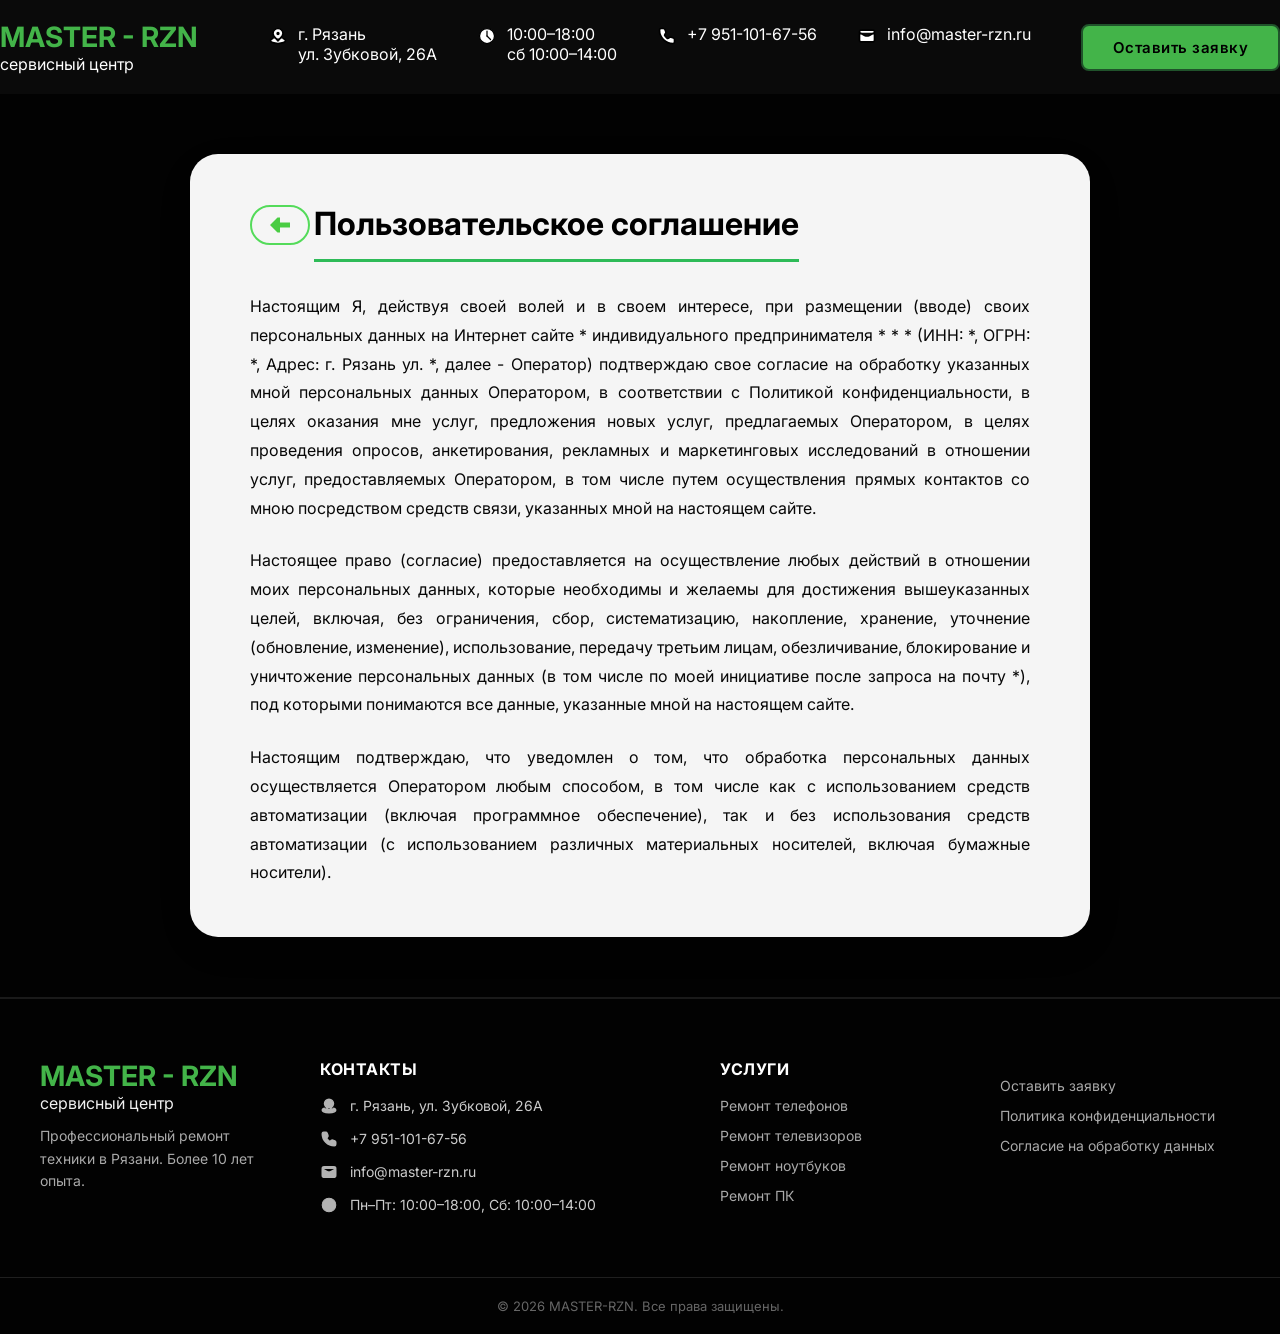
<file: personal-data.html>
<!DOCTYPE html>
<html lang="ru">
<head>
    <meta charset="UTF-8">
    <meta name="viewport" content="width=device-width, initial-scale=1.0">
    <title>MASTER - RZN</title>
    <link rel="stylesheet" href="style.css">
</head>
<body>
<!-- HEADER -->
<header class="header container">
    <div class="logo">
        <div class="logo-title">MASTER - RZN</div>
        <div class="logo-sub">сервисный центр</div>
    </div>

    <div class="header-info">
        <div class="info-item">
            <img src="img/map-pin-alt-svgrepo-com.svg" alt="Адрес" class="info-icon">
            <div>г. Рязань<br>ул. Зубковой, 26А</div>
        </div>
        
        <div class="info-item">
            <img src="img/time-svgrepo-com.svg" alt="Время работы" class="info-icon">
            <div>10:00–18:00<br>сб 10:00–14:00</div>
        </div>
        
        <div class="info-item">
            <img src="img/phone-svgrepo-com.svg" alt="Телефон" class="info-icon">
            <span>+7 951-101-67-56</span>
        </div>
        <div class="info-item">
            <img src="img/mail-alt-3-svgrepo-com.svg" alt="почта" class="info-icon">
            <div>info@master-rzn.ru</div>
        </div>
        <div class="info-item btn-wrapper">
            <a href="#contaForm" class="btn-request">Оставить заявку</a>
        </div>
    </div>
</header>
<section class="personal">
    <div class="container personal-content">
        <a href="index.html" class="back-home-btn" title="На главную">
            <img src="img/arrow-left-svgrepo-com.svg" alt="На главную" class="back-home-icon">
        </a>
        <h1>Пользовательское соглашение</h1>

        <p>
            Настоящим Я, действуя своей волей и в своем интересе, при размещении (вводе) своих персональных данных на Интернет сайте * индивидуального предпринимателя * * * (ИНН: *, ОГРН: *, Адрес: г. Рязань ул. *, далее - Оператор) подтверждаю свое согласие на обработку указанных мной персональных данных Оператором, в соответствии с Политикой конфиденциальности, в целях оказания мне услуг, предложения новых услуг, предлагаемых Оператором, в целях проведения опросов, анкетирования, рекламных и маркетинговых исследований в отношении услуг, предоставляемых Оператором, в том числе путем осуществления прямых контактов со мною посредством средств связи, указанных мной на настоящем сайте.
        </p>

        <p>
            Настоящее право (согласие) предоставляется на осуществление любых действий в отношении моих персональных данных, которые необходимы и желаемы для достижения вышеуказанных целей, включая, без ограничения, сбор, систематизацию, накопление, хранение, уточнение (обновление, изменение), использование, передачу третьим лицам, обезличивание, блокирование и уничтожение персональных данных (в том числе по моей инициативе после запроса на почту *), под которыми понимаются все данные, указанные мной на настоящем сайте.
        </p>

        <p>
            Настоящим подтверждаю, что уведомлен о том, что обработка персональных данных осуществляется Оператором любым способом, в том числе как с использованием средств автоматизации (включая программное обеспечение), так и без использования средств автоматизации (с использованием различных материальных носителей, включая бумажные носители).
        </p>
    </div>
</section>
<footer class="footer">
    <div class="container footer-grid">
        <!-- Логотип -->
        <div class="footer-col">
            <div class="logo">
                <div class="logo-title">MASTER - RZN</div>
                <div class="logo-sub">сервисный центр</div>
            </div>
            <p class="footer-desc">
                Профессиональный ремонт техники в Рязани. Более 10 лет опыта.
            </p>
        </div>

        <!-- Контакты -->
        <div class="footer-col">
            <h4>Контакты</h4>
            <ul class="footer-contacts">
                <li>
                    <img src="img/map-pin-alt-svgrepo-com.svg" alt="Адрес" class="footer-icon">
                    г. Рязань, ул. Зубковой, 26А
                </li>
                <li>
                    <img src="img/phone-svgrepo-com.svg" alt="Телефон" class="footer-icon">
                    <a href="tel:+79511016756">+7 951-101-67-56</a>
                </li>
                <li>
                    <img src="img/mail-alt-3-svgrepo-com.svg" alt="Почта" class="footer-icon">
                    <a href="mailto:info@master-rzn.ru">info@master-rzn.ru</a>
                </li>
                <li>
                    <img src="img/time-svgrepo-com.svg" alt="Время" class="footer-icon">
                    Пн–Пт: 10:00–18:00, Сб: 10:00–14:00
                </li>
            </ul>
        </div>

        <!-- Услуги -->
        <div class="footer-col">
            <h4>Услуги</h4>
            <ul class="footer-links">
                <li><a href="index.html#card">Ремонт телефонов</a></li>
                <li><a href="index.html#card">Ремонт телевизоров</a></li>
                <li><a href="index.html#card">Ремонт ноутбуков</a></li>
                <li><a href="index.html#card">Ремонт ПК</a></li>
            </ul>
        </div>

        <!-- Соцсети  -->
        <div class="footer-col">
            <h4></h4>
            <ul class="footer-links">
                <li><a href="index.html#contaForm">Оставить заявку</a></li>
                <li><a href="/privacy-policy.html" target="_blank">Политика конфиденциальности</a></li>
                <li><a href="/personal-data.html" target="_blank">Согласие на обработку данных</a></li>
            </ul>
        </div>
    </div>

    <!-- Нижняя линия -->
    <div class="footer-bottom">
        <div class="container footer-bottom-inner">
            <span>© 2026 MASTER-RZN. Все права защищены.</span>
        </div>
    </div>
</footer>
<style>
    .personal {
            padding: 60px 20px;
            background: #020202;
        }

        .personal-content {
            max-width: 900px;
            margin: 0 auto;
            background: #f5f5f5;
            padding: 50px 60px;
            border-radius: 28px;
            box-shadow: 0 12px 40px rgba(0, 0, 0, 0.06);
        }

        .personal-content h1 {
            font-size: 32px;
            font-weight: 700;
            color: #000000;
            margin-bottom: 30px;
            padding-bottom: 16px;
            border-bottom: 3px solid #2ebb58;
            display: inline-block;
        }

        .personal-content p {
            font-size: 16px;
            line-height: 1.8;
            color: #070707;
            margin-bottom: 24px;
            text-align: justify;
        }

        .personal-content p:last-of-type {
            margin-bottom: 0;
        }
        @media (max-width: 768px) {
            
            .personal-content {
                padding: 30px 24px;
            }
            .personal-content h1 {
                font-size: 26px;
            }
            .footer-grid {
                grid-template-columns: 1fr;
            }
        }
        .back-home-btn {
    display: inline-flex !important;
    align-items: center !important;
    gap: 8px !important;
    text-decoration: none !important;
    color: #54db5a !important;
    font-size: 16px !important;
    font-weight: 600 !important;
    padding: 8px 18px !important;
    border: 2px solid #54db5a !important;
    border-radius: 30px !important;
    background: transparent !important;
    transition: all 0.3s ease !important;
    margin-bottom: 20px !important;
    cursor: pointer !important;
    width: auto !important;
    height: auto !important;
}

/* Иконка внутри кнопки */
.back-home-icon {
    width: 20px !important;
    height: 20px !important;
    display: block !important;
    transition: transform 0.3s ease !important;
}

/* Текст кнопки */
.back-home-text {
    display: inline !important;
    line-height: 1 !important;
}

/* Эффект при наведении */
.back-home-btn:hover {
    background: #54db5a !important;
    color: #ffffff !important;
    box-shadow: 0 4px 15px rgba(84, 219, 90, 0.3) !important;
    transform: translateY(-2px) !important;
}

.back-home-btn:hover .back-home-icon {
    transform: translateX(-4px) !important;
}

/* Если иконка должна быть слева, можно добавить filter для цвета */
.back-home-icon {
    filter: brightness(0) saturate(100%) invert(67%) sepia(55%) saturate(619%) hue-rotate(66deg) brightness(92%) contrast(86%);
}

.back-home-btn:hover .back-home-icon {
    filter: brightness(0) saturate(100%) invert(100%) sepia(0%) saturate(0%) hue-rotate(0deg) brightness(100%) contrast(100%);
}

/* Эффект при клике */
.back-home-btn:active {
    transform: scale(0.95) !important;
}

/* Для мобильных устройств */
@media (max-width: 768px) {
    .back-home-btn {
        padding: 6px 14px !important;
        font-size: 14px !important;
    }
    
    .back-home-icon {
        width: 16px !important;
        height: 16px !important;
    }
}
</style>
</body>
</html>
</file>
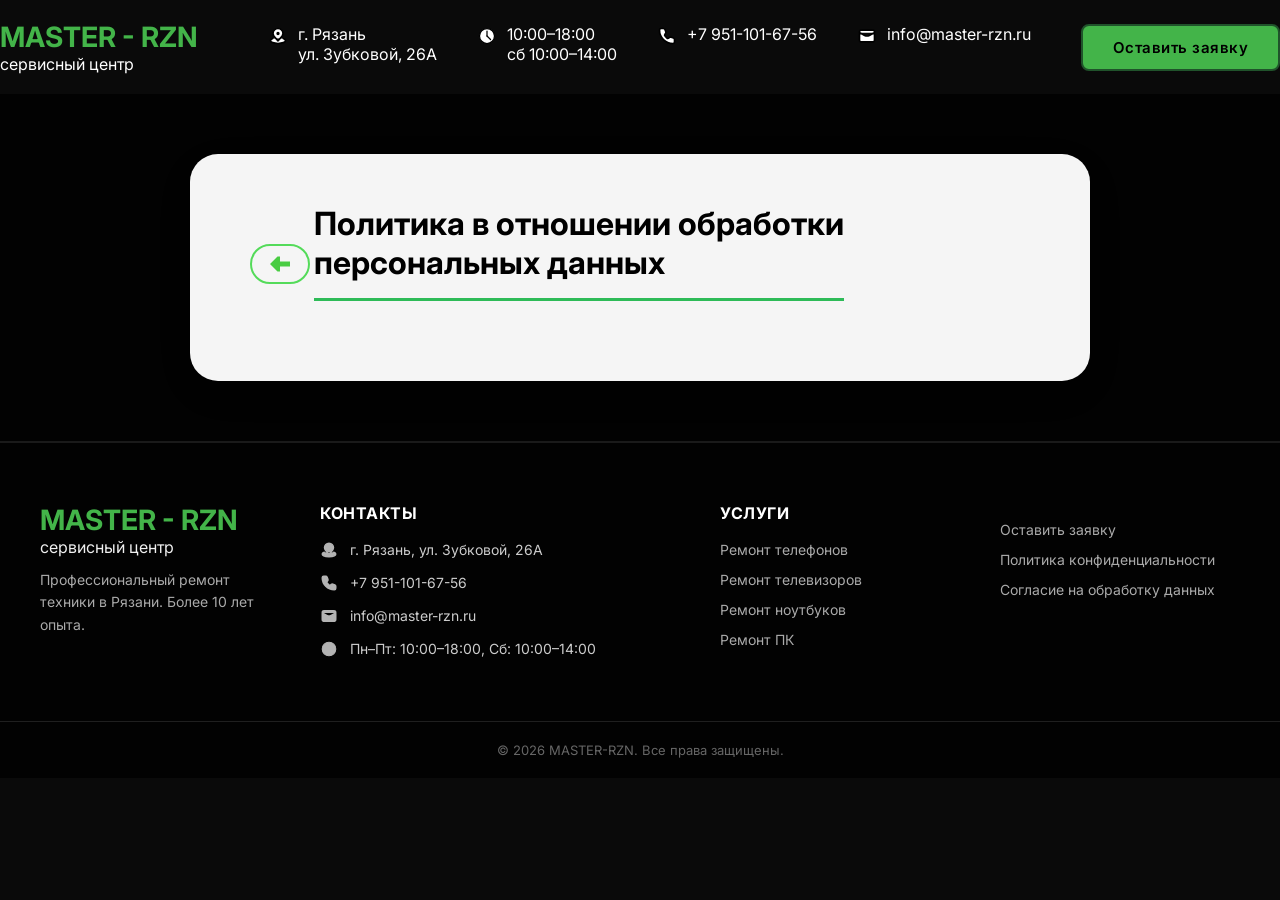
<file: privacy-policy.html>
<!DOCTYPE html>
<html lang="ru">
<head>
    <meta charset="UTF-8">
    <meta name="viewport" content="width=device-width, initial-scale=1.0">
    <title>MASTER - RZN</title>
    <link rel="stylesheet" href="style.css">
</head>
<body>
<!-- HEADER -->
<header class="header container">
    <div class="logo">
        <div class="logo-title">MASTER - RZN</div>
        <div class="logo-sub">сервисный центр</div>
    </div>

    <div class="header-info">
        <div class="info-item">
            <img src="img/map-pin-alt-svgrepo-com.svg" alt="Адрес" class="info-icon">
            <div>г. Рязань<br>ул. Зубковой, 26А</div>
        </div>
        
        <div class="info-item">
            <img src="img/time-svgrepo-com.svg" alt="Время работы" class="info-icon">
            <div>10:00–18:00<br>сб 10:00–14:00</div>
        </div>
        
        <div class="info-item">
            <img src="img/phone-svgrepo-com.svg" alt="Телефон" class="info-icon">
            <span>+7 951-101-67-56</span>
        </div>
        <div class="info-item">
            <img src="img/mail-alt-3-svgrepo-com.svg" alt="почта" class="info-icon">
            <div>info@master-rzn.ru</div>
        </div>
        <div class="info-item btn-wrapper">
            <a href="#contaForm" class="btn-request">Оставить заявку</a>
        </div>
    </div>
</header>
<section class="personal">
    <div class="container personal-content">
        <a href="index.html" class="back-home-btn" title="На главную">
            <img src="img/arrow-left-svgrepo-com.svg" alt="На главную" class="back-home-icon">
        </a>
        <h1>Политика в отношении обработки <br> персональных данных</h1>

    </div>
</section>
<footer class="footer">
    <div class="container footer-grid">
        <!-- Логотип -->
        <div class="footer-col">
            <div class="logo">
                <div class="logo-title">MASTER - RZN</div>
                <div class="logo-sub">сервисный центр</div>
            </div>
            <p class="footer-desc">
                Профессиональный ремонт техники в Рязани. Более 10 лет опыта.
            </p>
        </div>

        <!-- Контакты -->
        <div class="footer-col">
            <h4>Контакты</h4>
            <ul class="footer-contacts">
                <li>
                    <img src="img/map-pin-alt-svgrepo-com.svg" alt="Адрес" class="footer-icon">
                    г. Рязань, ул. Зубковой, 26А
                </li>
                <li>
                    <img src="img/phone-svgrepo-com.svg" alt="Телефон" class="footer-icon">
                    <a href="tel:+79511016756">+7 951-101-67-56</a>
                </li>
                <li>
                    <img src="img/mail-alt-3-svgrepo-com.svg" alt="Почта" class="footer-icon">
                    <a href="mailto:info@master-rzn.ru">info@master-rzn.ru</a>
                </li>
                <li>
                    <img src="img/time-svgrepo-com.svg" alt="Время" class="footer-icon">
                    Пн–Пт: 10:00–18:00, Сб: 10:00–14:00
                </li>
            </ul>
        </div>

        <!-- Услуги -->
        <div class="footer-col">
            <h4>Услуги</h4>
            <ul class="footer-links">
                <li><a href="index.html#card">Ремонт телефонов</a></li>
                <li><a href="index.html#card">Ремонт телевизоров</a></li>
                <li><a href="index.html#card">Ремонт ноутбуков</a></li>
                <li><a href="index.html#card">Ремонт ПК</a></li>
            </ul>
        </div>

        <!-- Соцсети / быстро -->
        <div class="footer-col">
            <h4></h4>
            <ul class="footer-links">
                <li><a href="index.html#contaForm">Оставить заявку</a></li>
                <li><a href="/privacy-policy.html" target="_blank">Политика конфиденциальности</a></li>
                <li><a href="/personal-data.html" target="_blank">Согласие на обработку данных</a></li>
            </ul>
        </div>
    </div>

    <!-- Нижняя линия -->
    <div class="footer-bottom">
        <div class="container footer-bottom-inner">
            <span>© 2026 MASTER-RZN. Все права защищены.</span>
        </div>
    </div>
</footer>
<style>
    .personal {
            padding: 60px 20px;
            background: #020202;
        }

        .personal-content {
            max-width: 900px;
            margin: 0 auto;
            background: #f5f5f5;
            padding: 50px 60px;
            border-radius: 28px;
            box-shadow: 0 12px 40px rgba(0, 0, 0, 0.06);
        }

        .personal-content h1 {
            font-size: 32px;
            font-weight: 700;
            color: #000000;
            margin-bottom: 30px;
            padding-bottom: 16px;
            border-bottom: 3px solid #2ebb58;
            display: inline-block;
        }

        .personal-content p {
            font-size: 16px;
            line-height: 1.8;
            color: #070707;
            margin-bottom: 24px;
            text-align: justify;
        }

        .personal-content p:last-of-type {
            margin-bottom: 0;
        }
        @media (max-width: 768px) {
            
            .personal-content {
                padding: 30px 24px;
            }
            .personal-content h1 {
                font-size: 26px;
            }
            .footer-grid {
                grid-template-columns: 1fr;
            }
        }
        .back-home-btn {
    display: inline-flex !important;
    align-items: center !important;
    gap: 8px !important;
    text-decoration: none !important;
    color: #54db5a !important;
    font-size: 16px !important;
    font-weight: 600 !important;
    padding: 8px 18px !important;
    border: 2px solid #54db5a !important;
    border-radius: 30px !important;
    background: transparent !important;
    transition: all 0.3s ease !important;
    margin-bottom: 20px !important;
    cursor: pointer !important;
    width: auto !important;
    height: auto !important;
}

/* Иконка внутри кнопки */
.back-home-icon {
    width: 20px !important;
    height: 20px !important;
    display: block !important;
    transition: transform 0.3s ease !important;
}

/* Текст кнопки */
.back-home-text {
    display: inline !important;
    line-height: 1 !important;
}

/* Эффект при наведении */
.back-home-btn:hover {
    background: #54db5a !important;
    color: #ffffff !important;
    box-shadow: 0 4px 15px rgba(84, 219, 90, 0.3) !important;
    transform: translateY(-2px) !important;
}

.back-home-btn:hover .back-home-icon {
    transform: translateX(-4px) !important;
}


.back-home-icon {
    filter: brightness(0) saturate(100%) invert(67%) sepia(55%) saturate(619%) hue-rotate(66deg) brightness(92%) contrast(86%);
}

.back-home-btn:hover .back-home-icon {
    filter: brightness(0) saturate(100%) invert(100%) sepia(0%) saturate(0%) hue-rotate(0deg) brightness(100%) contrast(100%);
}


.back-home-btn:active {
    transform: scale(0.95) !important;
}

/* Для мобильных устройств */
@media (max-width: 768px) {
    .back-home-btn {
        padding: 6px 14px !important;
        font-size: 14px !important;
    }
    
    .back-home-icon {
        width: 16px !important;
        height: 16px !important;
    }
}
</style>
</body>
</html>
</file>
<file: style.css>
@import url('https://fonts.googleapis.com/css2?family=Inter:wght@400;500;600;700&display=swap');

/* ========== БАЗОВЫЕ СБРОСЫ ========== */
* {
    margin: 0;
    padding: 0;
    box-sizing: border-box;
    font-family: Inter, sans-serif;
}

html {
    scroll-behavior: smooth;
}

body {
    background: #0a0a0a;
    color: #fff;
    font-family: 'Inter', sans-serif;
}

/* ========== КОНТЕЙНЕР ========== */
.container {
    max-width: 1440px;
    width: 100%;
    margin: 0 auto;
    padding: 0 40px;
}

/* ========== ОБЩИЙ ЗЕЛЕНЫЙ ЦВЕТ ========== */
:root {
    --green: #43b449;
    --green-dark: #2d8a33;
    --green-light: #54db5a;
    --green-shadow: rgba(67, 180, 73, 0.35);
}

/* ========== HEADER ========== */
.header {
    display: flex;
    justify-content: space-between;
    align-items: center;
    padding: 20px 0;
}

.header-info {
    display: flex;
    gap: 40px;
}

.logo-title {
    font-size: 28px;
    font-weight: 700;
    color: var(--green);
}

.info-item {
    display: flex;
    align-items: flex-start;
    gap: 10px;
}

.info-icon {
    flex-shrink: 0;
    width: 20px;
    height: 20px;
    margin-top: 2px;
}

.btn-wrapper {
    display: flex;
    align-items: center;
    margin-left: 10px;
}

/* ========== КНОПКИ ========== */
.btn-request {
    display: inline-block;
    padding: 12px 30px;
    background: var(--green);
    color: #000000;
    font-size: 15px;
    font-weight: 600;
    text-decoration: none;
    border-radius: 8px;
    border: 2px solid #20532b;
    transition: all 0.3s ease;
    white-space: nowrap;
    cursor: pointer;
    text-align: center;
    letter-spacing: 0.5px;
}

.btn-request:hover {
    background: var(--green-dark);
    border-color: #217c25;
    transform: translateY(-2px);
    box-shadow: 0 6px 20px var(--green-shadow);
}

.btn-request:active {
    transform: translateY(0);
    box-shadow: 0 2px 8px rgba(0, 255, 98, 0.2);
}

.btn-submit {
    grid-column: 1 / -1;
    padding: 12px 30px;
    background: var(--green);
    color: rgb(0, 0, 0);
    border: none;
    cursor: pointer;
    font-size: 15px;
    font-weight: 600;
    transition: all 0.3s ease;
    text-align: center;
    letter-spacing: 0.5px;
    border-radius: 8px;
}

.btn-submit:hover {
    background: #00b35a;
    transform: translateY(-2px);
    box-shadow: 0 6px 20px rgba(28, 255, 130, 0.4);
}

.btn-submit:active {
    transform: translateY(0);
    box-shadow: 0 2px 8px rgba(28, 255, 149, 0.2);
}

/* Кнопка "Назад" */
.back-home-btn {
    display: inline-flex;
    align-items: center;
    gap: 10px;
    text-decoration: none;
    color: var(--green);
    font-size: 16px;
    font-weight: 600;
    padding: 10px 20px;
    border: 2px solid var(--green);
    border-radius: 30px;
    background: transparent;
    transition: all 0.3s ease;
    margin-bottom: 25px;
    cursor: pointer;
}

.back-home-btn img {
    width: 20px;
    height: 20px;
    filter: brightness(0) saturate(100%) invert(67%) sepia(55%) saturate(619%) hue-rotate(66deg) brightness(92%) contrast(86%);
    transition: filter 0.3s ease;
}

.back-home-btn:hover {
    background: var(--green);
    color: #fff;
    box-shadow: 0 4px 20px var(--green-shadow);
    transform: translateY(-2px);
}

.back-home-btn:hover img {
    filter: brightness(0) saturate(100%) invert(100%) sepia(0%) saturate(0%) hue-rotate(0deg) brightness(100%) contrast(100%);
}

.back-home-btn:active {
    transform: scale(0.95);
}

/* ========== HERO ========== */
.hero {
    padding: 80px 0;
    background-image: url("img/18.png");
    background-size: cover;
    background-position: center;
    background-repeat: no-repeat;
    min-height: 450px;
    display: flex;
    align-items: center;
    position: relative;
}

/* Градиентное затемнение */
.hero::before {
    content: '';
    position: absolute;
    top: 0;
    left: 0;
    right: 0;
    bottom: 0;
    background: linear-gradient(135deg, rgba(0, 0, 0, 0.7) 0%, rgba(0, 0, 0, 0.3) 100%);
    z-index: 0;
}

.hero-content {
    max-width: 800px;
    position: relative;
    z-index: 1;
}

.hero-text-box {
    background: rgba(20, 20, 20, 0.92);
    backdrop-filter: blur(12px);
    padding: 50px 60px;
    border-radius: 16px;
    box-shadow: 
        0 8px 40px rgba(0, 0, 0, 0.4),
        0 0 60px rgba(67, 180, 73, 0.05);
    display: inline-block;
    border: 1px solid rgba(67, 180, 73, 0.15);
}

.hero-text-box::before {
    content: '';
    position: absolute;
    top: 0;
    left: 50%;
    transform: translateX(-50%);
    width: 60%;
    height: 3px;
    background: linear-gradient(90deg, transparent, var(--green), transparent);
    border-radius: 2px;
}

.hero h1 {
    font-size: 38px;
    font-weight: 700;
    margin-bottom: 24px;
    color: #ffffff;
    line-height: 1.2;
    letter-spacing: -0.5px;
}

.hero h1 .highlight {
    color: var(--green);
}

.hero ul {
    list-style: none;
    padding: 0;
    margin: 20px 0 0;
}

.hero li {
    display: flex;
    align-items: flex-start;
    gap: 14px;
    margin-bottom: 14px;
    font-size: 18px;
    line-height: 1.5;
    color: #e0e0e0;
    padding: 8px 12px;
    border-radius: 8px;
    transition: all 0.3s ease;
}

.hero li:hover {
    background: rgba(67, 180, 73, 0.08);
    transform: translateX(6px);
    color: #ffffff;
}

.hero li::before {
    content: '✦';
    color: var(--green);
    font-size: 18px;
    flex-shrink: 0;
    display: inline-flex;
    align-items: center;
    justify-content: center;
    width: 28px;
    height: 28px;
    background: rgba(67, 180, 73, 0.1);
    border-radius: 50%;
    margin-top: -2px;
    transition: all 0.3s ease;
}

.hero li:hover::before {
    background: var(--green);
    color: #fff;
    transform: scale(1.1) rotate(90deg);
}

.hero li .asterisk {
    color: var(--green);
    font-weight: 700;
    font-size: 20px;
}

.blue::marker {
    color: var(--green);
}

/* ========== SERVICES ========== */
.services {
    padding: 80px 20px;
    position: relative;
    overflow: hidden;
}

/* Декоративный фон */


.services .z {
    text-align: center;
    font-size: 42px;
    margin-bottom: 40px;
    font-weight: 700;
    color: #ffffff;
    position: relative;
    z-index: 1;
}


/* Декоративная линия под заголовком */
.services .z {
    text-align: center;
    font-size: 42px;
    margin-bottom: 40px;
    font-weight: 700;
    color: #ffffff;
    position: relative;
    z-index: 1;
    letter-spacing: -0.5px;
}




.services .z:hover .highlight::after {
    opacity: 0.8;
    height: 4px;
}

/* Декоративные линии по бокам заголовка */
.services .z::before,
.services .z::after {
    content: '';
    display: inline-block;
    width: 40px;
    height: 2px;
    background: var(--green);
    border-radius: 2px;
    opacity: 0.2;
    vertical-align: middle;
    margin: 0 20px;
}

.services .z::before {
    background: linear-gradient(90deg, transparent, var(--green));
}

.services .z::after {
    background: linear-gradient(90deg, var(--green), transparent);
}

/* Центральная декоративная линия под заголовком */
.services .z .line-bottom {
    display: block;
    width: 60px;
    height: 3px;
    background: var(--green);
    margin: 16px auto 0;
    border-radius: 2px;
    opacity: 0.4;
    transition: all 0.3s ease;
}

.services .z:hover .line-bottom {
    width: 80px;
    opacity: 0.7;
}

.services-grid {
    display: grid;
    grid-template-columns: repeat(3, 1fr);
    gap: 30px;
    max-width: 1200px;
    margin: 0 auto;
    position: relative;
    z-index: 1;
}

.service-card {
    background: #141414eb;
    padding: 25px 25px 30px;
    border-radius: 16px;
    border: 1px solid rgba(255, 255, 255, 0.05);
    transition: all 0.4s cubic-bezier(0.175, 0.885, 0.32, 1.275);
    position: relative;
    overflow: hidden;
    display: flex;
    flex-direction: column;
}

/* Декоративная верхняя линия */
.service-card::before {
    content: '';
    position: absolute;
    top: 0;
    left: 0;
    right: 0;
    height: 3px;
    background: linear-gradient(90deg, transparent, var(--green), transparent);
    opacity: 0;
    transition: opacity 0.4s ease;
}

.service-card:hover::before {
    opacity: 1;
}

/* Светящийся эффект при ховере */
.service-card::after {
    content: '';
    position: absolute;
    top: 50%;
    left: 50%;
    width: 0;
    height: 0;
    background: radial-gradient(circle, rgba(67, 180, 73, 0.06) 0%, transparent 60%);
    border-radius: 50%;
    transform: translate(-50%, -50%);
    transition: width 0.6s ease, height 0.6s ease;
    pointer-events: none;
}

.service-card:hover::after {
    width: 400px;
    height: 400px;
}

.service-card:hover {
    transform: translateY(-8px);
    border-color: rgba(67, 180, 73, 0.25);
    box-shadow: 
        0 12px 40px rgba(0, 0, 0, 0.4),
        0 0 30px rgba(67, 180, 73, 0.05);
}

/* Изображение */
.service-card img {
    width: 100%;
    height: 200px;
    object-fit: cover;
    margin-bottom: 18px;
    border-radius: 10px;
    transition: all 0.4s ease;
    position: relative;
    z-index: 1;
}

.service-card:hover img {
    transform: scale(1.02);
    box-shadow: 0 8px 30px rgba(0, 0, 0, 0.3);
}

/* Заголовок карточки */
.service-card h3 {
    font-size: 20px;
    font-weight: 700;
    color: #ffffff;
    margin-bottom: 14px;
    position: relative;
    z-index: 1;
    padding-left: 4px;
}

/* Декоративная линия под заголовком карточки */
.service-card h3::after {
    content: '';
    display: block;
    width: 30px;
    height: 2px;
    background: var(--green);
    margin-top: 8px;
    border-radius: 2px;
    transition: width 0.4s ease;
}

.service-card:hover h3::after {
    width: 50px;
}

/* Список */
.service-card ul {
    list-style: none;
    padding: 0;
    margin: 0 0 20px 0;
    position: relative;
    z-index: 1;
    flex: 1;
}

.service-card ul li {
    padding-left: 28px;
    position: relative;
    margin-bottom: 10px;
    font-size: 16px;
    color: #c0c0c0;
    line-height: 1.5;
    transition: all 0.3s ease;
}

.service-card ul li:hover {
    color: #ffffff;
    transform: translateX(4px);
}

/* Зелёная галочка вместо точки */
.service-card ul li::before {
    content: "✓";
    color: var(--green);
    position: absolute;
    left: 0;
    top: 0;
    font-size: 16px;
    font-weight: 700;
    display: inline-flex;
    align-items: center;
    justify-content: center;
    width: 20px;
    height: 20px;
    background: rgba(67, 180, 73, 0.1);
    border-radius: 50%;
    transition: all 0.3s ease;
}

.service-card ul li:hover::before {
    background: var(--green);
    color: #fff;
    transform: scale(1.1);
}

/* ===== КНОПКА НА КАРТОЧКЕ ===== */
.btn-service {
    display: inline-flex;
    align-items: center;
    justify-content: center;
    gap: 8px;
    padding: 12px 28px;
    background: var(--green);
    color: #000000;
    font-size: 14px;
    font-weight: 600;
    text-decoration: none;
    border-radius: 8px;
    border: none;
    transition: all 0.3s ease;
    cursor: pointer;
    letter-spacing: 0.3px;
    position: relative;
    z-index: 1;
    overflow: hidden;
    width: 100%;
    margin-top: auto;
}

/* Эффект свечения при ховере */
.btn-service::before {
    content: '';
    position: absolute;
    top: 0;
    left: -100%;
    width: 100%;
    height: 100%;
    background: linear-gradient(90deg, transparent, rgba(255, 255, 255, 0.2), transparent);
    transition: left 0.6s ease;
}

.btn-service:hover::before {
    left: 100%;
}

.btn-service:hover {
    background: var(--green-dark);
    transform: translateY(-2px);
    box-shadow: 0 8px 25px rgba(67, 180, 73, 0.35);
}

.btn-service:active {
    transform: translateY(0);
    box-shadow: 0 4px 15px rgba(67, 180, 73, 0.2);
}

/* Стрелка в кнопке */
.btn-service::after {
    content: '→';
    transition: transform 0.3s ease;
}

.btn-service:hover::after {
    transform: translateX(4px);
}

/* ========== CTA ========== */
.cta {
    background-image: url("img/Group 1 (1).png");
    background-size: cover;
    background-position: center;
    background-repeat: no-repeat;
    text-align: center;
    padding: 80px 20px;
    position: relative;
    min-height: 300px;
    display: flex;
    align-items: center;
    justify-content: center;
}

/* Затемнение фона для лучшей читаемости */
.cta::before {
    content: '';
    position: absolute;
    top: 0;
    left: 0;
    right: 0;
    bottom: 0;
    background: rgba(0, 0, 0, 0.5);
    z-index: 0;
}

/* Декоративный световой эффект */
.cta::after {
    content: '';
    position: absolute;
    top: 50%;
    left: 50%;
    transform: translate(-50%, -50%);
    width: 600px;
    height: 600px;
    background: radial-gradient(circle, rgba(67, 180, 73, 0.08) 0%, transparent 70%);
    border-radius: 50%;
    pointer-events: none;
    z-index: 0;
}

.cta .container {
    position: relative;
    z-index: 1;
}

.cta h2 {
    font-size: 38px;
    font-weight: 700;
    color: #ffffff;
    margin-bottom: 16px;
    line-height: 1.3;
    letter-spacing: -0.5px;
}

.cta h2 .highlight {
    color: var(--green);
    position: relative;
}

.cta h2 .highlight::after {
    content: '';
    position: absolute;
    bottom: -2px;
    left: 0;
    width: 100%;
    height: 3px;
    background: var(--green);
    border-radius: 2px;
    opacity: 0.4;
}

.cta p {
    font-size: 18px;
    color: rgba(255, 255, 255, 0.7);
    margin-bottom: 30px;
    max-width: 600px;
    margin-left: auto;
    margin-right: auto;
    line-height: 1.6;
}

/* Кнопка в CTA */
.cta .btn-cta {
    display: inline-block;
    padding: 16px 45px;
    background: var(--green);
    color: #000000;
    font-size: 16px;
    font-weight: 600;
    text-decoration: none;
    border-radius: 10px;
    border: none;
    transition: all 0.3s ease;
    cursor: pointer;
    letter-spacing: 0.5px;
    position: relative;
    overflow: hidden;
}

/* Эффект свечения при ховере */
.cta .btn-cta::before {
    content: '';
    position: absolute;
    top: 0;
    left: -100%;
    width: 100%;
    height: 100%;
    background: linear-gradient(90deg, transparent, rgba(255, 255, 255, 0.2), transparent);
    transition: left 0.6s ease;
}

.cta .btn-cta:hover::before {
    left: 100%;
}

.cta .btn-cta:hover {
    background: var(--green-dark);
    transform: translateY(-3px);
    box-shadow: 0 8px 30px rgba(67, 180, 73, 0.35);
}

.cta .btn-cta:active {
    transform: translateY(0);
    box-shadow: 0 4px 15px rgba(67, 180, 73, 0.2);
}

/* ========== FORM ========== */
.form-section {
    padding: 60px 0;
    position: relative;
}

/* Декоративный фон */


.form {
    display: grid;
    grid-template-columns: 1fr 1fr;
    gap: 20px;
    max-width: 800px;
    margin: 0 auto;
    padding: 40px 50px;
    background: #141414eb;
    border-radius: 16px;
    border: 1px solid rgba(255, 255, 255, 0.05);
    position: relative;
    z-index: 1;
    transition: all 0.3s ease;
}

/* Декоративная верхняя линия формы */
.form::before {
    content: '';
    position: absolute;
    top: 0;
    left: 0;
    right: 0;
    height: 3px;
    background: linear-gradient(90deg, transparent, var(--green), transparent);
    border-radius: 16px 16px 0 0;
    opacity: 0.5;
}

.form input,
.form textarea {
    padding: 14px 18px;
    border: 1px solid rgba(255, 255, 255, 0.08);
    background: #0f0f0f;
    color: #fff;
    border-radius: 10px;
    font-size: 15px;
    transition: all 0.3s ease;
    outline: none;
    font-family: 'Inter', sans-serif;
}

.form input::placeholder,
.form textarea::placeholder {
    color: #666;
    transition: color 0.3s ease;
}

.form input:focus,
.form textarea:focus {
    border-color: var(--green);
    background: #141414;
    box-shadow: 0 0 0 3px rgba(67, 180, 73, 0.1);
}

.form input:focus::placeholder,
.form textarea:focus::placeholder {
    color: #888;
}

.form input:hover,
.form textarea:hover {
    border-color: rgba(67, 180, 73, 0.3);
}

.form textarea {
    grid-column: 1 / -1;
    height: 120px;
    resize: vertical;
    min-height: 80px;
    max-height: 200px;
}

/* ===== ЧЕКБОКС ===== */
.checkbox-wrapper {
    grid-column: 1 / -1;
}

.checkbox {
    display: flex;
    align-items: flex-start;
    gap: 12px;
    cursor: pointer;
    line-height: 1.5;
    font-size: 13px;
    color: #999;
}

.checkbox input[type="checkbox"] {
    width: 18px;
    height: 18px;
    min-width: 18px;
    margin: 0;
    margin-top: 2px;
    cursor: pointer;
    accent-color: var(--green);
    background: #0f0f0f;
    border: 2px solid rgba(255, 255, 255, 0.15);
    border-radius: 4px;
    flex-shrink: 0;
    padding: 0;
}

.checkbox input[type="checkbox"]:checked {
    background: var(--green);
    border-color: var(--green);
}

.checkbox-text {
    display: inline;
    color: #999;
    line-height: 1.6;
    padding-top: 1px;
}

.checkbox a {
    color: #999;
    text-decoration: none;
    border-bottom: 1px solid transparent;
    white-space: nowrap;
}

.checkbox a:hover {
    color: var(--green);
    border-bottom-color: var(--green);
}

/* ===== КНОПКА ОТПРАВКИ ===== */
.btn-submit {
    grid-column: 1 / -1;
    padding: 16px 40px;
    background: var(--green);
    color: #000000;
    border: none;
    cursor: pointer;
    font-size: 16px;
    font-weight: 600;
    transition: all 0.3s ease;
    text-align: center;
    letter-spacing: 0.5px;
    border-radius: 10px;
    position: relative;
    overflow: hidden;
}

/* Эффект свечения при ховере */
.btn-submit::before {
    content: '';
    position: absolute;
    top: 0;
    left: -100%;
    width: 100%;
    height: 100%;
    background: linear-gradient(90deg, transparent, rgba(255, 255, 255, 0.2), transparent);
    transition: left 0.6s ease;
}

.btn-submit:hover::before {
    left: 100%;
}

.btn-submit:hover {
    background: var(--green-dark);
    transform: translateY(-3px);
    box-shadow: 0 8px 30px rgba(67, 180, 73, 0.35);
}

.btn-submit:active {
    transform: translateY(0);
    box-shadow: 0 4px 15px rgba(67, 180, 73, 0.2);
}

/* ===== ЗАГОЛОВОК ФОРМЫ (добавить в HTML) ===== */
.form-title {
    grid-column: 1 / -1;
    text-align: center;
    font-size: 28px;
    font-weight: 700;
    color: #ffffff;
    margin-bottom: 6px;
}

.form-title .highlight {
    color: var(--green);
}

.form-subtitle {
    grid-column: 1 / -1;
    text-align: center;
    font-size: 15px;
    color: #888;
    margin-bottom: 10px;
}

/* ========== MAP ========== */
.map-section {
    padding: 80px 20px 80px;
    background: #0a0a0a;
    position: relative;
    overflow: hidden;
}

/* Декоративный фон */

.map-section::after {
    content: '';
    position: absolute;
    bottom: -150px;
    left: -150px;
    width: 400px;
    height: 400px;
    background: radial-gradient(circle, rgba(67, 180, 73, 0.03) 0%, transparent 70%);
    border-radius: 50%;
    pointer-events: none;
}

.map-header {
    display: flex;
    justify-content: space-between;
    align-items: flex-start;
    gap: 40px;
    margin-bottom: 40px;
    flex-wrap: wrap;
    position: relative;
    z-index: 1;
}

.map-header-left {
    flex: 1;
    min-width: 280px;
}

.map-badge {
    display: inline-block;
    background: rgba(67, 180, 73, 0.1);
    color: var(--green);
    font-size: 13px;
    font-weight: 600;
    padding: 6px 18px;
    border-radius: 20px;
    letter-spacing: 0.5px;
    text-transform: uppercase;
    margin-bottom: 12px;
    border: 1px solid rgba(67, 180, 73, 0.15);
    transition: all 0.3s ease;
}

.map-badge:hover {
    background: rgba(67, 180, 73, 0.15);
    border-color: rgba(67, 180, 73, 0.3);
}

.map-header-left h2 {
    font-size: 38px;
    font-weight: 700;
    color: #ffffff;
    margin-bottom: 8px;
    letter-spacing: -0.5px;
}

.map-header-left h2 .highlight {
    color: var(--green);
    position: relative;
}

.map-header-left h2 .highlight::after {
    content: '';
    position: absolute;
    bottom: -2px;
    left: 0;
    width: 100%;
    height: 3px;
    background: var(--green);
    border-radius: 2px;
    opacity: 0.3;
}

.map-header-left p {
    font-size: 16px;
    color: #b0b0b0;
    line-height: 1.6;
    max-width: 500px;
}

.map-header-right {
    flex-shrink: 0;
    min-width: 240px;
}

.map-address-card {
    display: flex;
    align-items: flex-start;
    gap: 16px;
    background: #141414eb;
    padding: 20px 24px;
    border-radius: 16px;
    border: 1px solid rgba(255, 255, 255, 0.05);
    transition: all 0.4s cubic-bezier(0.175, 0.885, 0.32, 1.275);
    position: relative;
    overflow: hidden;
}

/* Декоративная верхняя линия */
.map-address-card::before {
    content: '';
    position: absolute;
    top: 0;
    left: 0;
    right: 0;
    height: 3px;
    background: linear-gradient(90deg, transparent, var(--green), transparent);
    opacity: 0;
    transition: opacity 0.4s ease;
}

.map-address-card:hover::before {
    opacity: 1;
}

/* Светящийся эффект при ховере */
.map-address-card::after {
    content: '';
    position: absolute;
    top: 50%;
    left: 50%;
    width: 0;
    height: 0;
    background: radial-gradient(circle, rgba(67, 180, 73, 0.06) 0%, transparent 60%);
    border-radius: 50%;
    transform: translate(-50%, -50%);
    transition: width 0.6s ease, height 0.6s ease;
    pointer-events: none;
}

.map-address-card:hover::after {
    width: 400px;
    height: 400px;
}

.map-address-card:hover {
    transform: translateY(-4px);
    border-color: rgba(67, 180, 73, 0.25);
    box-shadow: 
        0 12px 40px rgba(0, 0, 0, 0.4),
        0 0 30px rgba(67, 180, 73, 0.05);
}

.address-icon {
    width: 44px;
    height: 44px;
    min-width: 44px;
    background: rgba(67, 180, 73, 0.1);
    border-radius: 12px;
    display: flex;
    align-items: center;
    justify-content: center;
    color: var(--green);
    transition: all 0.4s ease;
    position: relative;
    z-index: 1;
}

.map-address-card:hover .address-icon {
    background: var(--green);
    color: #fff;
    transform: scale(1.05) rotate(-5deg);
    box-shadow: 0 8px 30px rgba(67, 180, 73, 0.3);
}

.address-icon svg {
    width: 22px;
    height: 22px;
    stroke: currentColor;
}

.address-title {
    font-size: 11px;
    color: #888;
    text-transform: uppercase;
    font-weight: 600;
    letter-spacing: 0.5px;
    position: relative;
    z-index: 1;
}

.address-text {
    font-size: 16px;
    font-weight: 600;
    color: #ffffff;
    margin: 4px 0 8px;
    position: relative;
    z-index: 1;
}

.address-link {
    display: inline-flex;
    align-items: center;
    gap: 6px;
    font-size: 13px;
    color: #999;
    text-decoration: none;
    font-weight: 500;
    transition: all 0.3s ease;
    position: relative;
    z-index: 1;
}

.address-link:hover {
    color: var(--green);
    gap: 10px;
}

.address-link svg {
    transition: transform 0.3s ease;
    stroke: currentColor;
}

.address-link:hover svg {
    transform: translateX(3px);
}

/* ===== КАРТА ===== */
.map-wrapper {
    max-width: 1350px;
    margin: 0 auto;
    border-radius: 16px;
    overflow: hidden;
    box-shadow: 0 20px 60px rgba(0, 0, 0, 0.4);
    position: relative;
    border: 2px solid rgba(255, 255, 255, 0.05);
    transition: all 0.4s ease;
    z-index: 1;
}

/* Декоративная подсветка карты */
.map-wrapper::before {
    content: '';
    position: absolute;
    top: -2px;
    left: -2px;
    right: -2px;
    bottom: -2px;
    background: linear-gradient(135deg, rgba(67, 180, 73, 0.1), transparent 50%, rgba(67, 180, 73, 0.05));
    border-radius: 18px;
    z-index: -1;
    opacity: 0;
    transition: opacity 0.4s ease;
}

.map-wrapper:hover::before {
    opacity: 1;
}

.map-wrapper:hover {
    border-color: rgba(67, 180, 73, 0.2);
    box-shadow: 
        0 24px 72px rgba(0, 0, 0, 0.5),
        0 0 40px rgba(67, 180, 73, 0.05);
}

.map-wrapper iframe {
    display: block;
    width: 100%;
    height: 450px;
    border: none;
    background: #0a0a0a;
}


/* ========== ADVANTAGES ========== */
.advantages {
    padding: 80px 20px;
    position: relative;
    overflow: hidden;
}

/* Декоративный фон */


/* ===== ЗАГОЛОВОК (без изменений) ===== */
.advantages-title {
    text-align: center;
    font-size: 38px;
    font-weight: 700;
    color: #ffffff;
    margin-bottom: 50px;
    position: relative;
    z-index: 1;
    line-height: 1.3;
}

.text-wrapper {
    display: inline-block;
    position: relative;
}

.advantages-title .highlight {
    color: var(--green);
    position: relative;
    display: inline-block;
}

.advantages-title .highlight:first-child,
.advantages-title .highlight:last-child {
    font-size: 42px;
    font-weight: 300;
    font-family: 'Georgia', serif;
    opacity: 0.4;
    vertical-align: middle;
    line-height: 1;
}

/* ===== СЕТКА ===== */
.advantages-grid {
    display: grid;
    grid-template-columns: repeat(3, 1fr);
    gap: 25px;
    max-width: 1200px;
    margin: 0 auto;
    position: relative;
    z-index: 1;
}

/* ===== КАРТОЧКИ ===== */
.advantage-card {
    background: #141414eb;
    padding: 30px 25px 28px;
    border-radius: 16px;
    text-align: center;
    transition: all 0.4s cubic-bezier(0.175, 0.885, 0.32, 1.275);
    border: 1px solid rgba(255, 255, 255, 0.05);
    position: relative;
    overflow: hidden;
    cursor: default;
}

/* Декоративная верхняя линия */
.advantage-card::before {
    content: '';
    position: absolute;
    top: 0;
    left: 0;
    right: 0;
    height: 3px;
    background: linear-gradient(90deg, transparent, var(--green), transparent);
    opacity: 0;
    transition: opacity 0.4s ease;
}

.advantage-card:hover::before {
    opacity: 1;
}

/* Светящийся эффект при ховере */
.advantage-card::after {
    content: '';
    position: absolute;
    top: 50%;
    left: 50%;
    width: 0;
    height: 0;
    background: radial-gradient(circle, rgba(67, 180, 73, 0.06) 0%, transparent 60%);
    border-radius: 50%;
    transform: translate(-50%, -50%);
    transition: width 0.6s ease, height 0.6s ease;
    pointer-events: none;
}

.advantage-card:hover::after {
    width: 400px;
    height: 400px;
}

.advantage-card:hover {
    transform: translateY(-8px);
    border-color: rgba(67, 180, 73, 0.25);
    box-shadow: 
        0 12px 40px rgba(0, 0, 0, 0.4),
        0 0 30px rgba(67, 180, 73, 0.05);
}

/* ===== ИКОНКИ ===== */
.advantage-icon {
    width: 72px;
    height: 72px;
    margin: 0 auto 18px;
    background: rgba(67, 180, 73, 0.1);
    border-radius: 50%;
    display: flex;
    align-items: center;
    justify-content: center;
    transition: all 0.4s cubic-bezier(0.175, 0.885, 0.32, 1.275);
    position: relative;
    z-index: 1;
}

/* Пульсирующее кольцо вокруг иконки */
.advantage-icon::before {
    content: '';
    position: absolute;
    top: -4px;
    left: -4px;
    right: -4px;
    bottom: -4px;
    border-radius: 50%;
    border: 2px solid rgba(67, 180, 73, 0.1);
    animation: pulse-ring 3s ease-in-out infinite;
}

@keyframes pulse-ring {
    0% {
        transform: scale(1);
        opacity: 0.5;
    }
    50% {
        transform: scale(1.15);
        opacity: 0;
    }
    100% {
        transform: scale(1);
        opacity: 0;
    }
}

.advantage-card:hover .advantage-icon {
    background: var(--green);
    transform: scale(1.1) rotate(-5deg);
    box-shadow: 0 8px 30px rgba(67, 180, 73, 0.3);
}

.advantage-card:hover .advantage-icon::before {
    animation: none;
}

/* SVG-иконки */
.advantage-icon img {
    width: 32px;
    height: 32px;
    filter: brightness(0) saturate(100%) invert(67%) sepia(55%) saturate(619%) hue-rotate(66deg) brightness(92%) contrast(86%);
    transition: all 0.4s ease;
    position: relative;
    z-index: 1;
}

.advantage-card:hover .advantage-icon img {
    filter: brightness(0) saturate(100%) invert(100%) sepia(0%) saturate(0%) hue-rotate(0deg) brightness(100%) contrast(100%);
    transform: rotate(5deg) scale(1.1);
}

/* ===== ТЕКСТ ===== */
.advantage-card h3 {
    font-size: 18px;
    font-weight: 700;
    color: #ffffff;
    margin-bottom: 12px;
    position: relative;
    z-index: 1;
    line-height: 1.4;
}

/* Декоративная линия под заголовком карточки */
.advantage-card h3::after {
    content: '';
    display: block;
    width: 30px;
    height: 2px;
    background: var(--green);
    margin: 10px auto 0;
    border-radius: 2px;
    transition: width 0.4s ease;
}

.advantage-card:hover h3::after {
    width: 50px;
}

.advantage-card p {
    font-size: 14px;
    line-height: 1.7;
    color: #b0b0b0;
    margin: 0;
    position: relative;
    z-index: 1;
}

/* Звёздочка в тексте */
.advantage-card p .asterisk {
    color: var(--green);
    font-weight: 700;
}

/* ===== НОМЕР КАРТОЧКИ (декоративный) ===== */
.advantage-card .card-number {
    position: absolute;
    bottom: 10px;
    right: 15px;
    font-size: 48px;
    font-weight: 800;
    color: rgba(255, 255, 255, 0.03);
    line-height: 1;
    pointer-events: none;
    user-select: none;
    font-family: 'Inter', sans-serif;
}


/* ========== OVERLAY / NOTIFICATION ========== */
.overlay {
    display: none;
    position: fixed;
    top: 0;
    left: 0;
    width: 100%;
    height: 100%;
    background: rgba(0, 0, 0, 0.5);
    z-index: 999;
    justify-content: center;
    align-items: center;
    backdrop-filter: blur(5px);
}

.notification {
    background: white;
    padding: 45px 55px;
    border-radius: 24px;
    text-align: center;
    max-width: 420px;
    animation: slideDown 0.5s ease;
    box-shadow: 0 30px 80px rgba(0, 0, 0, 0.35);
}

.notification .icon {
    font-size: 70px;
    margin-bottom: 10px;
    display: block;
}

.notification h2 {
    color: #2d3436;
    margin: 0 0 8px 0;
    font-size: 28px;
    font-weight: 700;
}

.notification p {
    color: #636e72;
    margin: 0 0 25px 0;
    font-size: 16px;
    line-height: 1.5;
}

.notification .btn-close {
    background: var(--green);
    color: white;
    border: none;
    padding: 14px 45px;
    border-radius: 50px;
    font-size: 16px;
    font-weight: 600;
    cursor: pointer;
    transition: background 0.3s, transform 0.2s;
}

.notification .btn-close:hover {
    background: var(--green-dark);
    transform: scale(1.02);
}

.notification .btn-close:active {
    transform: scale(0.98);
}

@keyframes slideDown {
    from {
        opacity: 0;
        transform: translateY(-40px) scale(0.95);
    }
    to {
        opacity: 1;
        transform: translateY(0) scale(1);
    }
}

/* ========== SCROLL TOP ========== */
.scroll-top {
    position: fixed;
    bottom: 30px;
    right: 30px;
    width: 50px;
    height: 50px;
    background: #ffffff;
    border: none;
    border-radius: 50%;
    cursor: pointer;
    box-shadow: 0 4px 15px rgba(28, 61, 255, 0.3);
    transition: all 0.3s ease;
    z-index: 9999;
    display: flex;
    align-items: center;
    justify-content: center;
    padding: 0;
    opacity: 0;
    visibility: hidden;
    transform: translateY(20px);
}

.scroll-top.visible {
    opacity: 1;
    visibility: visible;
    transform: translateY(0);
}

.scroll-top:hover {
    background: #ffffff;
    transform: translateY(-3px) scale(1.05);
    box-shadow: 0 6px 25px var(--green-shadow);
}

.scroll-top:active {
    transform: scale(0.95);
}

.scroll-icon {
    width: 24px;
    height: 24px;
    display: block;
}

/* ========== FOOTER ========== */
.footer {
    background: #020202;
    color: #f0f0f0;
    padding: 60px 0 0;
    margin-top: 0;
    border-top: 2px solid #1a1a1a;
}

.footer-grid {
    display: grid;
    grid-template-columns: 1fr 1.5fr 1fr 1fr;
    gap: 40px;
    padding-bottom: 40px;
}

.footer-col h4 {
    font-size: 16px;
    font-weight: 700;
    color: #ffffff;
    margin-bottom: 16px;
    letter-spacing: 0.5px;
    text-transform: uppercase;
}

.footer-desc {
    font-size: 14px;
    color: #aaa;
    line-height: 1.6;
    margin-top: 12px;
}

.footer-contacts {
    list-style: none;
    padding: 0;
    margin: 0;
}

.footer-contacts li {
    display: flex;
    align-items: flex-start;
    gap: 12px;
    font-size: 14px;
    color: #ccc;
    line-height: 1.5;
    margin-bottom: 12px;
}

.footer-contacts li a {
    color: #ccc;
    text-decoration: none;
    transition: color 0.2s;
}

.footer-contacts li a:hover {
    color: var(--green-light);
}

.footer-icon {
    width: 18px;
    height: 18px;
    flex-shrink: 0;
    margin-top: 2px;
    filter: brightness(0) invert(1);
    opacity: 0.7;
}

.footer-links {
    list-style: none;
    padding: 0;
    margin: 0;
}

.footer-links li {
    margin-bottom: 10px;
}

.footer-links a {
    color: #aaa;
    text-decoration: none;
    font-size: 14px;
    transition: color 0.2s;
}

.footer-links a:hover {
    color: var(--green-light);
}

.footer-bottom {
    border-top: 1px solid #1f1f1f;
    padding: 20px 0;
    margin-top: 10px;
}

.footer-bottom-inner {
    display: flex;
    justify-content: center;
    align-items: center;
    gap: 30px;
    font-size: 13px;
    color: #666;
}

/* ========== АДАПТИВ ========== */
/* Планшеты */
@media (max-width: 1200px) {
    .container {
        padding: 0 25px;
    }

    .header {
        gap: 20px;
    }

    .header-info {
        gap: 20px;
    }

    .hero h1 {
        font-size: 32px;
    }

    .hero ul {
        font-size: 20px;
    }

    .services {
        grid-template-columns: repeat(2, 1fr);
    }

    .footer-grid {
        grid-template-columns: 1fr 1fr;
        gap: 30px;
    }
}

/* Маленькие планшеты */
@media (max-width: 992px) {
    .header {
        flex-direction: column;
        align-items: flex-start;
        gap: 25px;
    }

    .header-info {
        flex-wrap: wrap;
        width: 100%;
        gap: 20px;
    }

    .btn-wrapper {
        margin-left: 0;
    }

    .hero {
        padding: 60px 0;
        min-height: auto;
    }

    .hero-content {
        max-width: 100%;
    }

    .hero h1 {
        font-size: 30px;
    }

    .hero ul {
        font-size: 18px;
    }

    .services {
        grid-template-columns: repeat(2, 1fr);
        gap: 20px;
    }

    .service-card {
        font-size: 18px;
    }

    .form {
        grid-template-columns: 1fr;
    }

    .form textarea,
    .checkbox,
    .btn-submit {
        grid-column: auto;
    }

    .advantages-grid {
        grid-template-columns: repeat(2, 1fr);
        gap: 20px;
    }

    .advantages-title {
        font-size: 28px;
    }

    .map-header {
        flex-direction: column;
        gap: 24px;
    }

    .map-header-right {
        width: 100%;
    }

    .map-address-card {
        padding: 16px 20px;
    }
}

/* Телефоны */
@media (max-width: 768px) {
    .container {
        padding: 0 18px;
    }

    .header {
        padding: 15px 0;
    }

    .header-info {
        flex-direction: column;
        gap: 15px;
    }

    .info-item {
        align-items: center;
    }

    .btn-wrapper {
        width: 100%;
    }

    .btn-request {
        width: 100%;
    }

    .hero {
        padding: 50px 0;
        background-position: top center;
    }

    .hero h1 {
        font-size: 26px;
        line-height: 1.3;
    }

    .hero ul {
        font-size: 17px;
    }

    .hero li {
        margin-bottom: 8px;
    }

    .services {
        grid-template-columns: 1fr;
    }

    .services .z {
        font-size: 34px;
    }

    .service-card {
        font-size: 17px;
    }

    .service-card img {
        height: 220px;
    }

    .cta {
        font-size: 20px;
        padding: 30px 20px;
    }

    .form {
        padding: 40px 0;
        gap: 15px;
    }

    .form input,
    .form textarea {
        font-size: 16px;
    }

    .map-wrapper iframe {
        height: 300px;
    }

    .map-section {
        padding: 40px 16px 60px;
    }

    .map-header-left h2 {
        font-size: 26px;
    }

    .map-header-left p {
        font-size: 14px;
    }

    .map-wrapper {
        border-radius: 14px;
    }

    .map-address-card {
        flex-direction: row;
        align-items: center;
    }

    .address-icon {
        width: 38px;
        height: 38px;
        min-width: 38px;
    }

    .address-text {
        font-size: 14px;
    }

    .footer-grid {
        grid-template-columns: 1fr;
        gap: 25px;
    }

    .footer {
        padding: 40px 0 0;
    }

    .footer-bottom-inner {
        flex-direction: column;
        gap: 8px;
        text-align: center;
    }

    .back-home-btn {
        padding: 8px 16px;
        font-size: 14px;
        gap: 8px;
    }

    .back-home-btn img {
        width: 18px;
        height: 18px;
    }

    .scroll-top {
        bottom: 20px;
        right: 20px;
        width: 44px;
        height: 44px;
    }

    .scroll-icon {
        width: 20px;
        height: 20px;
    }
}

/* Маленькие телефоны */
@media (max-width: 480px) {
    .container {
        padding: 0 15px;
    }

    .hero h1 {
        font-size: 22px;
    }

    .hero ul {
        font-size: 16px;
    }

    .services .z {
        font-size: 28px;
    }

    .service-card {
        padding: 16px;
        font-size: 16px;
    }

    .service-card img {
        height: 180px;
    }

    .btn-request,
    .btn-submit {
        font-size: 14px;
        padding: 14px;
    }

    .cta {
        font-size: 18px;
    }

    .map-wrapper iframe {
        height: 240px;
    }

    .advantages-grid {
        grid-template-columns: 1fr;
    }
}


@media (max-width: 400px) {
    .map-wrapper iframe {
        height: 200px;
    }
}
@media (max-width: 992px) {
    .hero h1 {
        font-size: 32px;
    }
    
    .hero li {
        font-size: 17px;
    }
}

@media (max-width: 768px) {
    .hero {
        padding: 50px 0;
        min-height: auto;
    }
    
    .hero-text-box {
        padding: 30px 25px;
    }
    
    .hero h1 {
        font-size: 26px;
    }
    
    .hero li {
        font-size: 15px;
        gap: 12px;
        padding: 6px 8px;
    }
    
    .hero li::before {
        width: 24px;
        height: 24px;
        font-size: 16px;
    }
}

@media (max-width: 480px) {
    .hero-text-box {
        padding: 24px 18px;
    }
    
    .hero h1 {
        font-size: 22px;
    }
    
    .hero li {
        font-size: 14px;
        gap: 10px;
    }
    
    .hero li::before {
        width: 20px;
        height: 20px;
        font-size: 14px;
    }
}
@media (max-width: 1200px) {
    .services {
        grid-template-columns: repeat(2, 1fr);
        gap: 25px;
    }
}

@media (max-width: 992px) {
    .services .z {
        font-size: 36px;
    }

    .service-card {
        font-size: 17px;
    }

    .service-card img {
        height: 180px;
    }
}

@media (max-width: 768px) {
    .services {
        grid-template-columns: 1fr;
        gap: 20px;
        padding: 50px 0;
    }

    .services .z {
        font-size: 30px;
    }

    .services .z::after {
        width: 40px;
        margin-top: 12px;
    }

    .service-card {
        padding: 20px 20px 24px;
    }

    .service-card img {
        height: 200px;
    }

    .service-card h3 {
        font-size: 19px;
    }

    .service-card ul li {
        font-size: 15px;
    }
}

@media (max-width: 480px) {
    .services {
        padding: 40px 0;
        gap: 16px;
    }

    .services .z {
        font-size: 26px;
    }

    .services .z .highlight::after {
        bottom: -2px;
        height: 2px;
    }

    .services .z::after {
        width: 30px;
        height: 2px;
        margin-top: 10px;
    }

    .service-card {
        padding: 16px 16px 20px;
        border-radius: 12px;
    }

    .service-card img {
        height: 160px;
        margin-bottom: 14px;
        border-radius: 8px;
    }

    .service-card h3 {
        font-size: 17px;
    }

    .service-card h3::after {
        width: 24px;
        height: 2px;
        margin-top: 6px;
    }

    .service-card ul li {
        font-size: 14px;
        padding-left: 24px;
        margin-bottom: 8px;
    }

    .service-card ul li::before {
        width: 18px;
        height: 18px;
        font-size: 13px;
    }
}@media (max-width: 992px) {
    .advantages-title {
        font-size: 34px;
    }

    .advantages-grid {
        grid-template-columns: repeat(2, 1fr);
        gap: 20px;
    }

    .advantage-icon {
        width: 64px;
        height: 64px;
    }

    .advantage-icon img {
        width: 28px;
        height: 28px;
    }
}

@media (max-width: 768px) {
    .advantages {
        padding: 50px 16px;
    }

    .advantages-title {
        font-size: 28px;
        margin-bottom: 35px;
    }

    .advantages-title .highlight:first-child,
    .advantages-title .highlight:last-child {
        font-size: 32px;
    }

    .advantages-title::after {
        width: 40px;
        height: 2px;
        margin-top: 12px;
    }

    .advantages-grid {
        grid-template-columns: 1fr;
        gap: 16px;
    }

    .advantage-card {
        padding: 24px 20px;
    }

    .advantage-card h3 {
        font-size: 17px;
    }

    .advantage-card p {
        font-size: 14px;
    }

    .advantage-icon {
        width: 60px;
        height: 60px;
        margin-bottom: 14px;
    }

    .advantage-icon img {
        width: 26px;
        height: 26px;
    }
}

@media (max-width: 480px) {
    .advantages {
        padding: 40px 12px;
    }

    .advantages-title {
        font-size: 22px;
        margin-bottom: 28px;
    }

    .advantages-title .highlight:first-child,
    .advantages-title .highlight:last-child {
        font-size: 26px;
    }

    .advantages-title .highlight::after {
        bottom: -1px;
        height: 2px;
    }

    .advantages-title::after {
        width: 30px;
        height: 2px;
        margin-top: 10px;
    }

    .advantage-card {
        padding: 20px 16px;
        border-radius: 12px;
    }

    .advantage-card h3 {
        font-size: 16px;
    }

    .advantage-card h3::after {
        width: 24px;
        height: 2px;
        margin-top: 8px;
    }

    .advantage-card p {
        font-size: 13px;
        line-height: 1.6;
    }

    .advantage-icon {
        width: 54px;
        height: 54px;
        margin-bottom: 12px;
    }

    .advantage-icon::before {
        top: -3px;
        left: -3px;
        right: -3px;
        bottom: -3px;
    }

    .advantage-icon img {
        width: 24px;
        height: 24px;
    }

    .advantage-card .card-number {
        font-size: 36px;
        bottom: 6px;
        right: 10px;
    }
}
@media (max-width: 768px) {
    .form-section {
        padding: 40px 0;
    }

    .form {
        grid-template-columns: 1fr;
        padding: 28px 20px;
        gap: 16px;
        margin: 0 10px;
        border-radius: 14px;
    }

    .form::before {
        border-radius: 14px 14px 0 0;
    }

    .form input,
    .form textarea {
        padding: 12px 16px;
        font-size: 14px;
        border-radius: 8px;
    }

    .form textarea {
        height: 100px;
        min-height: 60px;
    }

    .checkbox {
        font-size: 12px;
        gap: 10px;
    }

    .checkbox input[type="checkbox"] {
        width: 16px;
        height: 16px;
        min-width: 16px;
    }

    .btn-submit {
        padding: 14px 30px;
        font-size: 15px;
        border-radius: 8px;
    }

    .form-title {
        font-size: 24px;
    }

    .form-subtitle {
        font-size: 14px;
    }
}

@media (max-width: 480px) {
    .form-section {
        padding: 30px 0;
    }

    .form {
        padding: 20px 16px;
        gap: 14px;
        margin: 0 6px;
        border-radius: 12px;
    }

    .form input,
    .form textarea {
        padding: 10px 14px;
        font-size: 13px;
        border-radius: 6px;
    }

    .form textarea {
        height: 80px;
        min-height: 50px;
    }

    .checkbox {
        font-size: 11px;
        gap: 8px;
    }

    .checkbox input[type="checkbox"] {
        width: 14px;
        height: 14px;
        min-width: 14px;
    }

    .btn-submit {
        padding: 12px 24px;
        font-size: 14px;
        border-radius: 6px;
    }

    .form-title {
        font-size: 20px;
    }

    .form-subtitle {
        font-size: 13px;
    }
}
@media (max-width: 992px) {
    .map-header {
        flex-direction: column;
        gap: 24px;
    }

    .map-header-right {
        width: 100%;
    }

    .map-address-card {
        padding: 18px 22px;
    }

    .map-header-left h2 {
        font-size: 32px;
    }
}

@media (max-width: 768px) {
    .map-section {
        padding: 50px 16px 60px;
    }

    .map-header-left h2 {
        font-size: 26px;
    }

    .map-header-left p {
        font-size: 14px;
    }

    .map-wrapper {
        border-radius: 14px;
    }

    .map-wrapper iframe {
        height: 300px;
    }

    .map-address-card {
        flex-direction: row;
        align-items: center;
        padding: 16px 20px;
    }

    .address-icon {
        width: 40px;
        height: 40px;
        min-width: 40px;
    }

    .address-icon svg {
        width: 20px;
        height: 20px;
    }

    .address-text {
        font-size: 15px;
    }
}

@media (max-width: 480px) {
    .map-section {
        padding: 40px 12px 50px;
    }

    .map-header-left h2 {
        font-size: 22px;
    }

    .map-header-left p {
        font-size: 13px;
    }

    .map-badge {
        font-size: 11px;
        padding: 4px 14px;
    }

    .map-wrapper {
        border-radius: 12px;
        border-width: 1.5px;
    }

    .map-wrapper iframe {
        height: 240px;
    }

    .map-address-card {
        padding: 14px 16px;
        border-radius: 12px;
        gap: 12px;
    }

    .address-icon {
        width: 36px;
        height: 36px;
        min-width: 36px;
        border-radius: 10px;
    }

    .address-icon svg {
        width: 18px;
        height: 18px;
    }

    .address-text {
        font-size: 14px;
        margin: 2px 0 6px;
    }

    .address-link {
        font-size: 12px;
    }
}

@media (max-width: 400px) {
    .map-wrapper iframe {
        height: 200px;
    }
}
@media (max-width: 1200px) {
    .services-grid {
        grid-template-columns: repeat(2, 1fr);
        gap: 25px;
    }
}

@media (max-width: 992px) {
    .services .z {
        font-size: 36px;
    }
}

@media (max-width: 768px) {
    .services {
        padding: 50px 16px;
    }

    .services .z {
        font-size: 30px;
        margin-bottom: 30px;
    }

    .services .z::after {
        width: 40px;
        margin-top: 12px;
    }

    .services-grid {
        grid-template-columns: 1fr;
        gap: 20px;
        max-width: 500px;
        margin: 0 auto;
    }

    .service-card {
        padding: 20px 20px 24px;
    }

    .service-card img {
        height: 200px;
    }

    .service-card h3 {
        font-size: 19px;
    }

    .service-card ul li {
        font-size: 15px;
    }

    .btn-service {
        padding: 14px 28px;
        font-size: 15px;
    }
}

@media (max-width: 480px) {
    .services {
        padding: 40px 12px;
    }

    .services .z {
        font-size: 26px;
        margin-bottom: 24px;
    }

    .services .z .highlight::after {
        bottom: -2px;
        height: 2px;
    }

    .services .z::after {
        width: 30px;
        height: 2px;
        margin-top: 10px;
    }

    .services-grid {
        gap: 16px;
    }

    .service-card {
        padding: 16px 16px 20px;
        border-radius: 12px;
    }

    .service-card img {
        height: 160px;
        margin-bottom: 14px;
        border-radius: 8px;
    }

    .service-card h3 {
        font-size: 17px;
    }

    .service-card h3::after {
        width: 24px;
        height: 2px;
        margin-top: 6px;
    }

    .service-card ul li {
        font-size: 14px;
        padding-left: 24px;
        margin-bottom: 8px;
    }

    .service-card ul li::before {
        width: 18px;
        height: 18px;
        font-size: 13px;
    }

    .btn-service {
        padding: 12px 20px;
        font-size: 14px;
        border-radius: 6px;
    }
}
@media (max-width: 1200px) {
    .services-grid {
        grid-template-columns: repeat(2, 1fr);
        gap: 25px;
    }
}

@media (max-width: 992px) {
    .services .z {
        font-size: 36px;
    }
}

@media (max-width: 768px) {
    .services {
        padding: 50px 16px;
    }

    .services .z {
        font-size: 30px;
        margin-bottom: 30px;
    }

    .services .z::after {
        width: 40px;
        margin-top: 12px;
    }

    .services-grid {
        grid-template-columns: 1fr;
        gap: 20px;
        max-width: 500px;
        margin: 0 auto;
    }

    .service-card {
        padding: 20px 20px 24px;
    }

    .service-card img {
        height: 200px;
    }

    .service-card h3 {
        font-size: 19px;
    }

    .service-card ul li {
        font-size: 15px;
    }

    .btn-service {
        padding: 14px 28px;
        font-size: 15px;
    }
}

@media (max-width: 480px) {
    .services {
        padding: 40px 12px;
    }

    .services .z {
        font-size: 26px;
        margin-bottom: 24px;
    }

    .services .z::after {
        width: 30px;
        height: 2px;
        margin-top: 10px;
    }

    .services-grid {
        gap: 16px;
    }

    .service-card {
        padding: 16px 16px 20px;
        border-radius: 12px;
    }

    .service-card img {
        height: 160px;
        margin-bottom: 14px;
        border-radius: 8px;
    }

    .service-card h3 {
        font-size: 17px;
    }

    .service-card h3::after {
        width: 24px;
        height: 2px;
        margin-top: 6px;
    }

    .service-card ul li {
        font-size: 14px;
        padding-left: 24px;
        margin-bottom: 8px;
    }

    .service-card ul li::before {
        width: 18px;
        height: 18px;
        font-size: 13px;
    }

    .btn-service {
        padding: 12px 20px;
        font-size: 14px;
        border-radius: 6px;
    }
}
</file>
